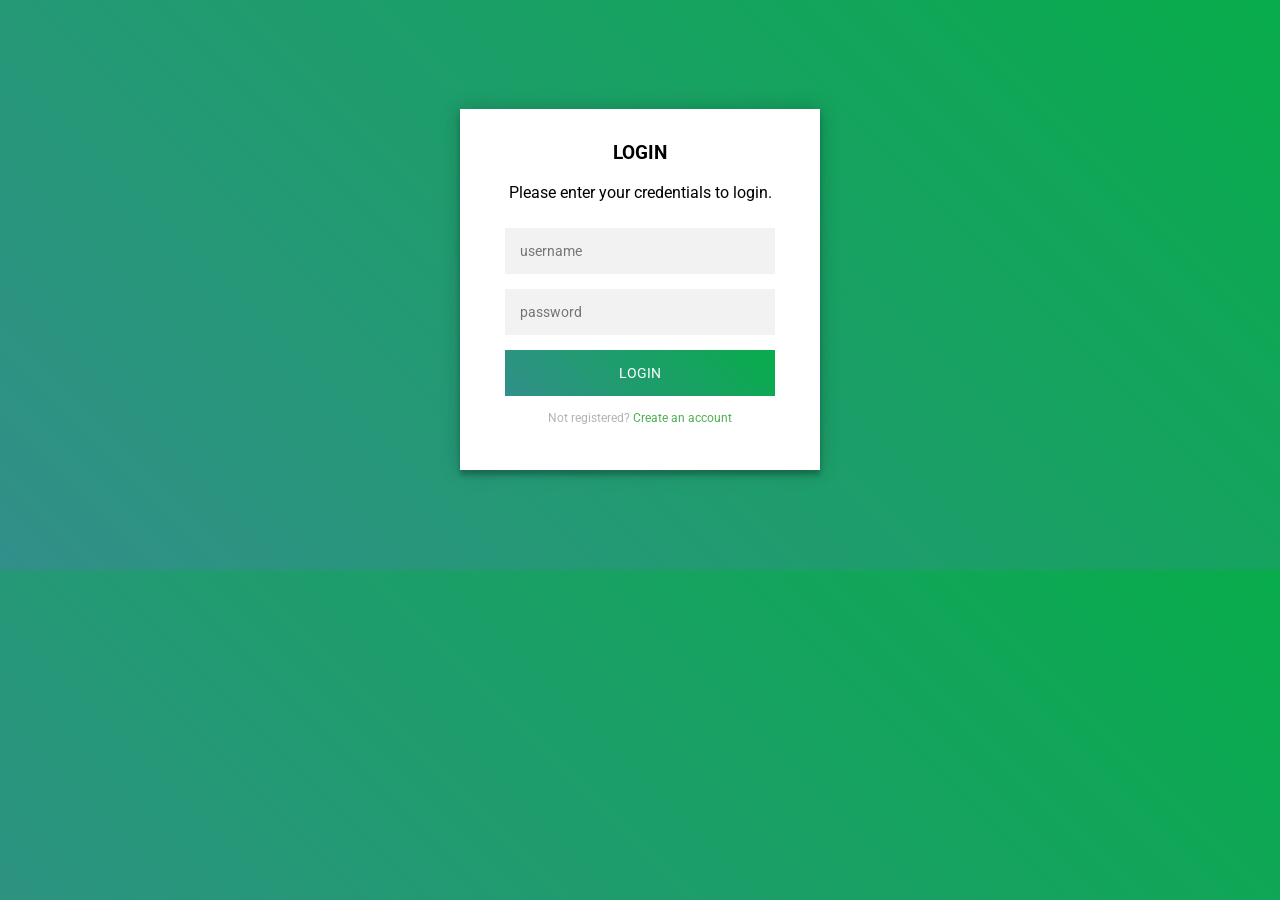
<file: cart.html>
<!DOCTYPE html>
<html>
<head>
<link rel="stylesheet" href="styles.css">
<title> SRKR LOGIN FORM</title>
</head>
<body>
  <body>
    <div class="login-page">
      <div class="form">
        <div class="login">
          <div class="login-header">
            <h3>LOGIN</h3>
            <p>Please enter your credentials to login.</p>
          </div>
        </div>
        <form class="login-form">
          <input type="text" placeholder="username"/>
          <input type="password" placeholder="password"/>
          <button>login</button>
          <p class="message">Not registered? <a href="#">Create an account</a></p>
        </form>
      </div>
    </div>
</body>
</body>
</html>
</file>
<file: styles.css>
@import url(https://fonts.googleapis.com/css?family=Roboto:300);
header .header{
  background-color: #fff;
  height: 45px;
}
header a img{
  width: 134px;
margin-top: 4px;
}
.login-page {
  width: 360px;
  padding: 8% 0 0;
  margin: auto;
}
.login-page .form .login{
  margin-top: -31px;
margin-bottom: 26px;
}
.form {
  position: relative;
  z-index: 1;
  background: #FFFFFF;
  max-width: 360px;
  margin: 0 auto 100px;
  padding: 45px;
  text-align: center;
  box-shadow: 0 0 20px 0 rgba(0, 0, 0, 0.2), 0 5px 5px 0 rgba(0, 0, 0, 0.24);
}
.form input {
  font-family: "Roboto", sans-serif;
  outline: 0;
  background: #f2f2f2;
  width: 100%;
  border: 0;
  margin: 0 0 15px;
  padding: 15px;
  box-sizing: border-box;
  font-size: 14px;
}
.form button {
  font-family: "Roboto", sans-serif;
  text-transform: uppercase;
  outline: 0;
  background-color: #328f8a;
  background-image: linear-gradient(45deg,#328f8a,#08ac4b);
  width: 100%;
  border: 0;
  padding: 15px;
  color: #FFFFFF;
  font-size: 14px;
  -webkit-transition: all 0.3 ease;
  transition: all 0.3 ease;
  cursor: pointer;
}
.form .message {
  margin: 15px 0 0;
  color: #b3b3b3;
  font-size: 12px;
}
.form .message a {
  color: #4CAF50;
  text-decoration: none;
}

.container {
  position: relative;
  z-index: 1;
  max-width: 300px;
  margin: 0 auto;
}

body {
  background-color: #328f8a;
  background-image: linear-gradient(45deg,#328f8a,#08ac4b);
  font-family: "Roboto", sans-serif;
  -webkit-font-smoothing: antialiased;
  -moz-osx-font-smoothing: grayscale;
}
</file>
